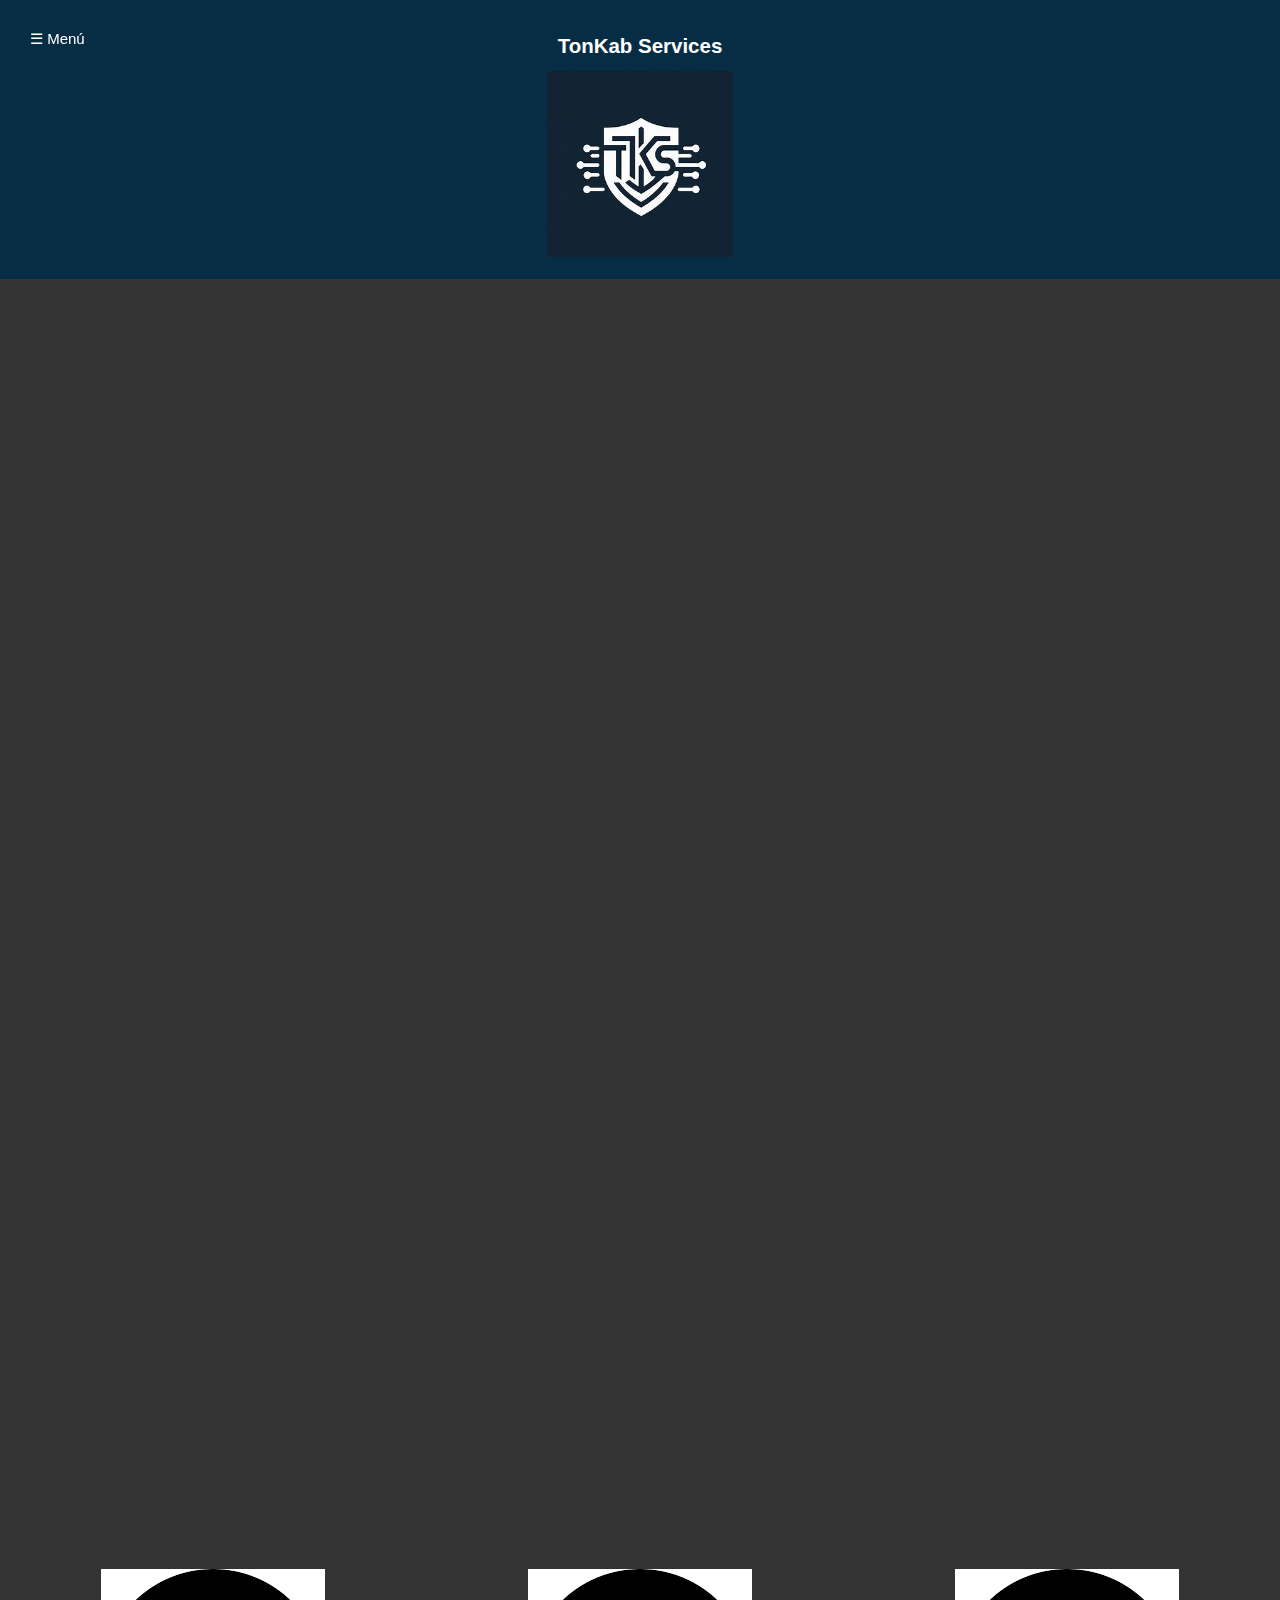
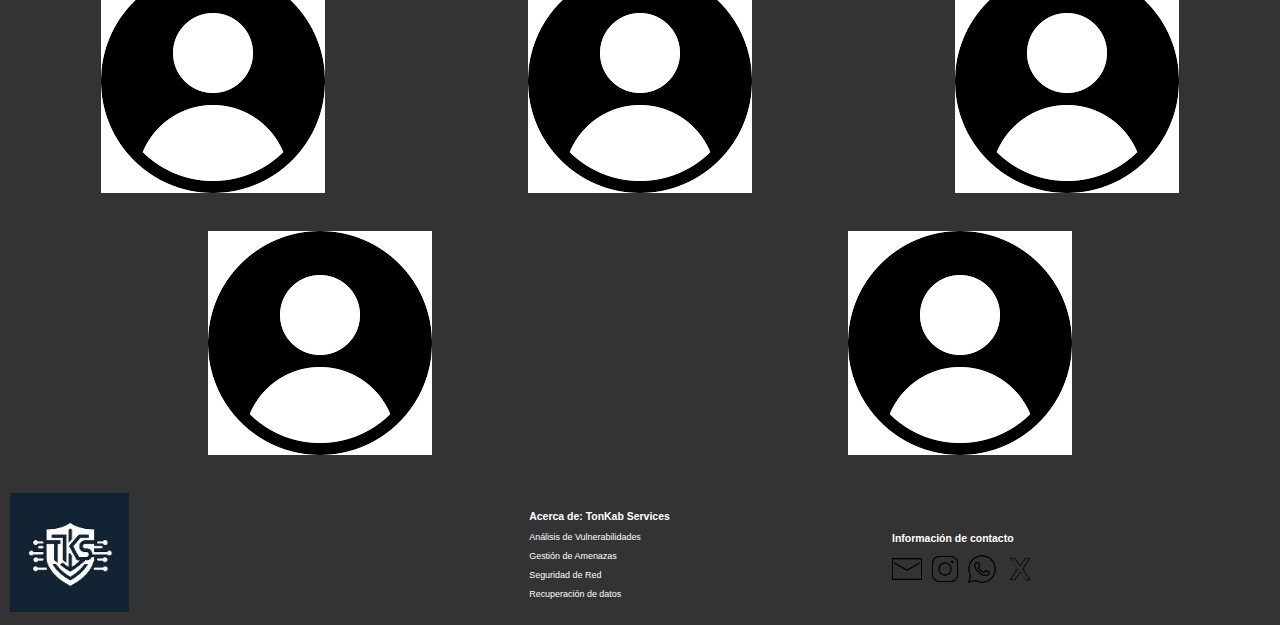
<file: index.html>
<!DOCTYPE html>
<html lang="es">
<head>
    <meta charset="UTF-8">
    <meta name="viewport" content="width=device-width, initial-scale=1.0">
    <title>TonKab</title>
    <link rel="stylesheet" href="pages/styles.css">
</head>
<body>
    <header>
        <h1>TonKab Services</h1>
        <img src="media/logo7.jpeg" alt="Descripción de la imagen" class="header-image-custom-size">
        <button id="toggleMenu">☰ Menú</button>
    </header>
    <!-- Contenido principal de la página -->
    <section class="subtitulo1">
        
        <div class="iframe-container">
            <iframe src="https://cybermap.kaspersky.com/es/widget/dynamic/dark" frameborder="0"></iframe>
          </div>

        <section class="integrantes">
            <figure>
                <img src="media/integrante.png" alt="Descripción de la imagen">
                <figcaption></figcaption>
            </figure>
            <figure>
                <img src="media/integrante.png" alt="Descripción de la imagen">
                <figcaption></figcaption>
            </figure>
            <figure>
                <img src="media/integrante.png" alt="Descripción de la imagen">
                <figcaption></figcaption>
            </figure>
            <figure>
                <img src="media/integrante.png" alt="Descripción de la imagen">
                <figcaption></figcaption>
            </figure>
            <figure>
                <img src="media/integrante.png" alt="Descripción de la imagen">
                <figcaption></figcaption>
            </figure>             
        </section>
        
    </section>
    <nav id="sideMenu">
        <ul>
            <li><a href="index.html">Inicio</a></li>
            <li><a >Nosotros ></a>
                <ul class="submenu">
                    <li><a href="pages/misvis.html">¿Quienes Somos?</a></li>
                </ul>
            </li>
            <li><a >Información ></a>
                <ul class="submenu">
                    <li><a href="pages/Serv.html">Lecturas</a></li>
                    <li><a href="pages/opInfo.html">Videos</a></li>
                    <li><a href="#">Seguridad</a></li>
                    <li><a href="#">Enlaces externos</a></li>
                </ul>
            </li>
            <li><a >Servicio ></a>
                <ul class="submenu">
                    <li><a href="pages/PregFrec.html">Contacto</a></li>
                    <li><a href="pages/opCont.html">Soporte técnico</a></li>
                    <li><a href="pages/opServ.html">Consultoría</a></li>
                </ul>
            </li>
            <li><a href="#">temario</a></li>
            <li><a href="pages/glosario.html">Glosario</a></li>
        </ul>
    </nav>
    
    
    <!-- Contenido principal de la página -->

    <footer>
        <div class="footer-container">
            <div class="brand-logo">
                <img src="media/logo7.jpeg" alt="Logo de la marca" >
            </div>
            <div class="about">
                <h3>Acerca de: TonKab Services</h3>
                <!-- <p></p> -->
                <p>Análisis de Vulnerabilidades</p>
                <P>Gestión de Amenazas</p>
                <P>Seguridad de Red</p>
                <P>Recuperación de datos</p>
            </div>
            <div class="contact-info">
                <h3>Información de contacto</h3>
                <div class="social-media-icons">
                    <a href="opCont.html"><img src="media/correo.png" alt="Icono de red social 1" class="footer-image footer-image-custom-size"></a>
                    <a href="https://www.instagram.com/tonkabservices"><img src="media/instagram.png" alt="Icono de red social 2" class="footer-image footer-image-custom-size"></a>
                    <a href="https://wa.me/50249374240?text=Hola! Quiero Información acerca de TonKab Services!" target="_blank"><img src="media/whatsapp2.png" alt="Icono de red social 3" class="footer-image footer-image-custom-size"></a>
                    <a href="https://twitter.com/TonKabServices"><img src="media/x.png" alt="Icono de red social 4" class="footer-image footer-image-custom-size"></a>
                </div>
                
            </div>
        </div>
    </footer>

    <script src="pages/script.js"></script>
</body>
</html>
</file>
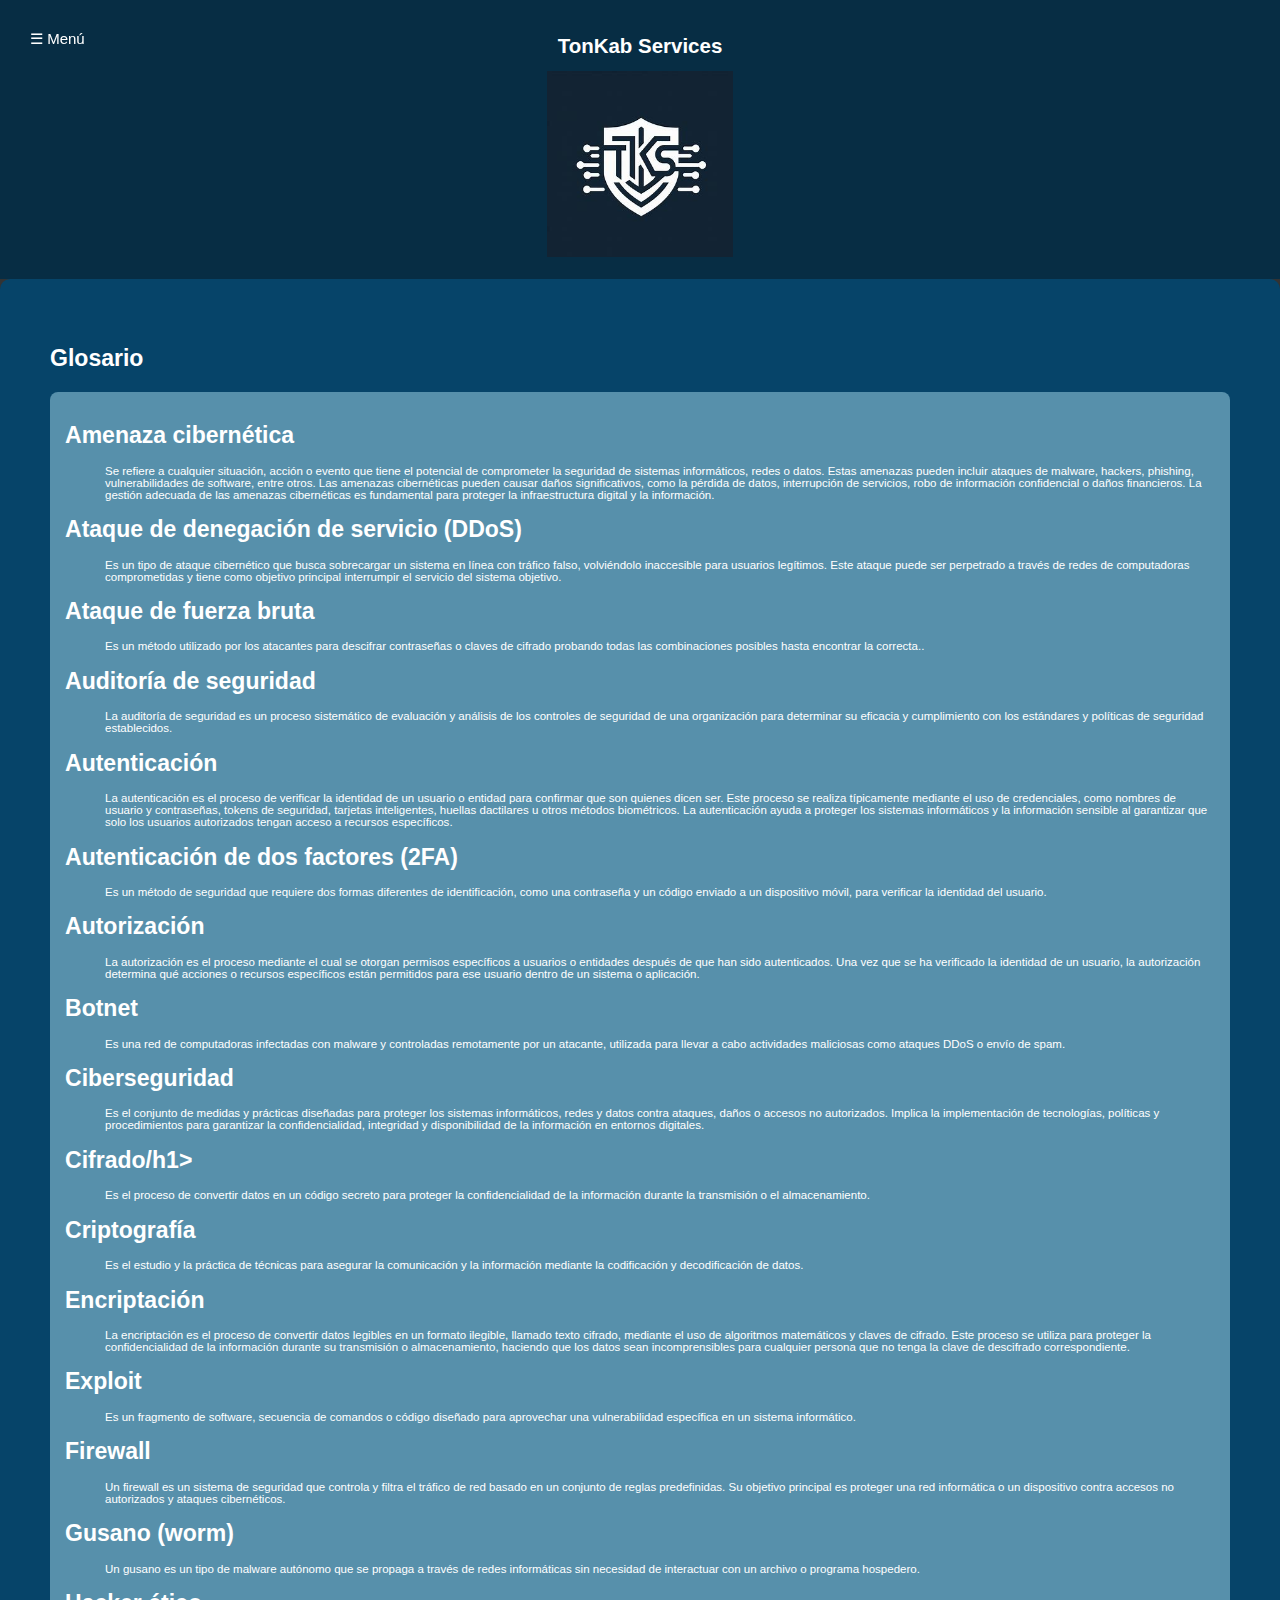
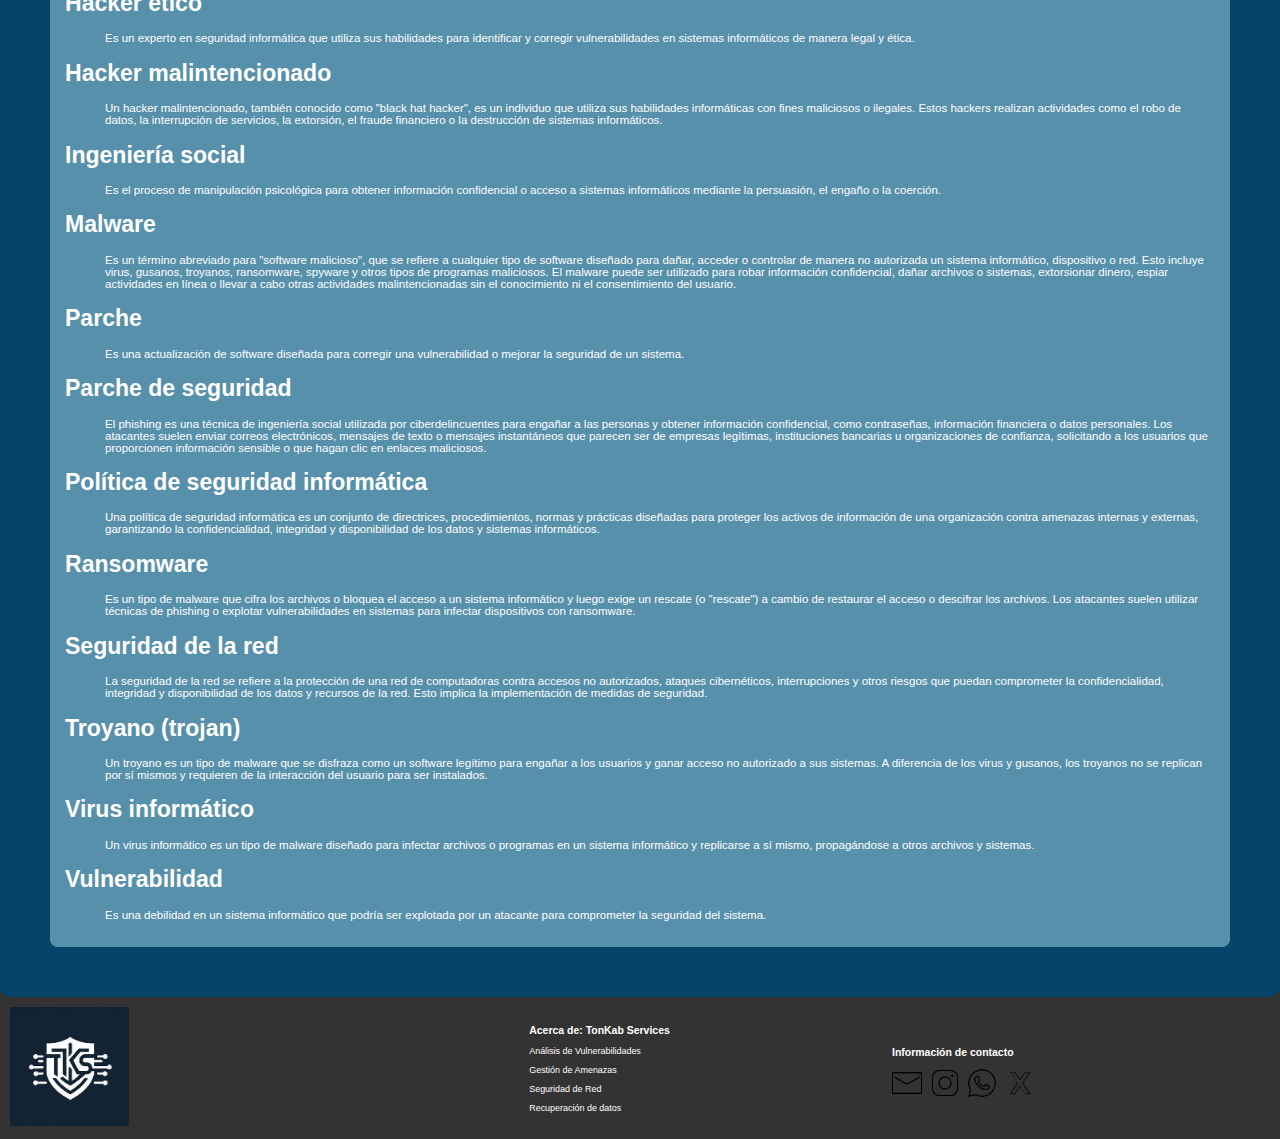
<file: pages/glosario.html>
<!DOCTYPE html>
<html lang="es">
<head>
    <meta charset="UTF-8">
    <meta name="viewport" content="width=device-width, initial-scale=1.0">
    <title>TonKab</title>
    <link rel="stylesheet" href="styles.css">
</head>
<body>
    <header>
        <h1>TonKab Services</h1>
        <img src="../media/logo7.jpeg" alt="Descripción de la imagen" class="header-image-custom-size">
        <button id="toggleMenu">☰ Menú</button>
    </header>
    <!-- Contenido principal de la página -->
    <nav id="sideMenu">
        <ul>
            <li><a href="../index.html">Inicio</a></li>
            <li><a >Nosotros ></a>
                <ul class="submenu">
                    <li><a href="misvis.html">¿Quienes Somos?</a></li>
                </ul>
            </li>
            <li><a >Información ></a>
                <ul class="submenu">
                    <li><a href="Serv.html">Lecturas</a></li>
                    <li><a href="opInfo.html">Videos</a></li>
                    <li><a href="#">Seguridad</a></li>
                    <li><a href="#">Enlaces externos</a></li>
                </ul>
            </li>
            <li><a >Servicio ></a>
                <ul class="submenu">
                    <li><a href="PregFrec.html">Contacto</a></li>
                    <li><a href="opCont.html">Soporte técnico</a></li>
                    <li><a href="#">Consultoría</a></li>
                </ul>
            </li>
            <li><a href="#">temario</a></li>
            <li><a href="glosario.html">Glosario</a></li>
        </ul>
    </nav>

    <!-- Contenido del glosario -->
    <section class="glosario">
        <h1>Glosario</h1>
        <section class="texto-glosario">
        <dl>
            
            <dt><h1>Amenaza cibernética</h1></dt>
            <dd>Se refiere a cualquier situación, acción o evento que tiene el potencial de comprometer la seguridad de sistemas informáticos, redes o datos. Estas amenazas pueden incluir ataques de malware, hackers, phishing, vulnerabilidades de software, entre otros. Las amenazas cibernéticas pueden causar daños significativos, como la pérdida de datos, interrupción de servicios, robo de información confidencial o daños financieros. La gestión adecuada de las amenazas cibernéticas es fundamental para proteger la infraestructura digital y la información.</dd>
            
            <dt><h1>Ataque de denegación de servicio (DDoS)</h1></dt>
            <dd>Es un tipo de ataque cibernético que busca sobrecargar un sistema en línea con tráfico falso, volviéndolo inaccesible para usuarios legítimos. Este ataque puede ser perpetrado a través de redes de computadoras comprometidas y tiene como objetivo principal interrumpir el servicio del sistema objetivo.</dd>
            
            <dt><h1>Ataque de fuerza bruta</h1></dt>
            <dd>Es un método utilizado por los atacantes para descifrar contraseñas o claves de cifrado probando todas las combinaciones posibles hasta encontrar la correcta..</dd>

            <dt><h1>Auditoría de seguridad</h1></dt>
            <dd>La auditoría de seguridad es un proceso sistemático de evaluación y análisis de los controles de seguridad de una organización para determinar su eficacia y cumplimiento con los estándares y políticas de seguridad establecidos.</dd>
            
            <dt><h1>Autenticación</h1></dt>
            <dd>La autenticación es el proceso de verificar la identidad de un usuario o entidad para confirmar que son quienes dicen ser. Este proceso se realiza típicamente mediante el uso de credenciales, como nombres de usuario y contraseñas, tokens de seguridad, tarjetas inteligentes, huellas dactilares u otros métodos biométricos. La autenticación ayuda a proteger los sistemas informáticos y la información sensible al garantizar que solo los usuarios autorizados tengan acceso a recursos específicos.</dd>
            
            <dt><h1>Autenticación de dos factores (2FA)</h1></dt>
            <dd>Es un método de seguridad que requiere dos formas diferentes de identificación, como una contraseña y un código enviado a un dispositivo móvil, para verificar la identidad del usuario.</dd>

            <dt><h1>Autorización</h1></dt>
            <dd>La autorización es el proceso mediante el cual se otorgan permisos específicos a usuarios o entidades después de que han sido autenticados. Una vez que se ha verificado la identidad de un usuario, la autorización determina qué acciones o recursos específicos están permitidos para ese usuario dentro de un sistema o aplicación.</dd>
            
            <dt><h1>Botnet</h1></dt>
            <dd>Es una red de computadoras infectadas con malware y controladas remotamente por un atacante, utilizada para llevar a cabo actividades maliciosas como ataques DDoS o envío de spam.</dd>
            
            <dt><h1>Ciberseguridad</h1></dt>
            <dd>Es el conjunto de medidas y prácticas diseñadas para proteger los sistemas informáticos, redes y datos contra ataques, daños o accesos no autorizados. Implica la implementación de tecnologías, políticas y procedimientos para garantizar la confidencialidad, integridad y disponibilidad de la información en entornos digitales.</dd>

            <dt><h1>Cifrado/h1></dt>
            <dd>Es el proceso de convertir datos en un código secreto para proteger la confidencialidad de la información durante la transmisión o el almacenamiento.</dd>
            
            <dt><h1>Criptografía</h1></dt>
            <dd>Es el estudio y la práctica de técnicas para asegurar la comunicación y la información mediante la codificación y decodificación de datos.</dd>
            
            <dt><h1>Encriptación</h1></dt>
            <dd>La encriptación es el proceso de convertir datos legibles en un formato ilegible, llamado texto cifrado, mediante el uso de algoritmos matemáticos y claves de cifrado. Este proceso se utiliza para proteger la confidencialidad de la información durante su transmisión o almacenamiento, haciendo que los datos sean incomprensibles para cualquier persona que no tenga la clave de descifrado correspondiente.</dd>

            <dt><h1>Exploit</h1></dt>
            <dd>Es un fragmento de software, secuencia de comandos o código diseñado para aprovechar una vulnerabilidad específica en un sistema informático.</dd>
            
            <dt><h1>Firewall</h1></dt>
            <dd>Un firewall es un sistema de seguridad que controla y filtra el tráfico de red basado en un conjunto de reglas predefinidas. Su objetivo principal es proteger una red informática o un dispositivo contra accesos no autorizados y ataques cibernéticos.</dd>

            <dt><h1>Gusano (worm)</h1></dt>
            <dd>Un gusano es un tipo de malware autónomo que se propaga a través de redes informáticas sin necesidad de interactuar con un archivo o programa hospedero.</dd>
            
            <dt><h1>Hacker ético</h1></dt>
            <dd>Es un experto en seguridad informática que utiliza sus habilidades para identificar y corregir vulnerabilidades en sistemas informáticos de manera legal y ética.</dd>

            <dt><h1>Hacker malintencionado</h1></dt>
            <dd>Un hacker malintencionado, también conocido como "black hat hacker", es un individuo que utiliza sus habilidades informáticas con fines maliciosos o ilegales. Estos hackers realizan actividades como el robo de datos, la interrupción de servicios, la extorsión, el fraude financiero o la destrucción de sistemas informáticos.</dd>
            
            <dt><h1>Ingeniería social</h1></dt>
            <dd>Es el proceso de manipulación psicológica para obtener información confidencial o acceso a sistemas informáticos mediante la persuasión, el engaño o la coerción.</dd>

            <dt><h1>Malware</h1></dt>
            <dd>Es un término abreviado para "software malicioso", que se refiere a cualquier tipo de software diseñado para dañar, acceder o controlar de manera no autorizada un sistema informático, dispositivo o red. Esto incluye virus, gusanos, troyanos, ransomware, spyware y otros tipos de programas maliciosos. El malware puede ser utilizado para robar información confidencial, dañar archivos o sistemas, extorsionar dinero, espiar actividades en línea o llevar a cabo otras actividades malintencionadas sin el conocimiento ni el consentimiento del usuario.</dd>
            
            <dt><h1>Parche</h1></dt>
            <dd>Es una actualización de software diseñada para corregir una vulnerabilidad o mejorar la seguridad de un sistema.</dd>

            <dt><h1>Parche de seguridad</h1></dt>
            <dd>El phishing es una técnica de ingeniería social utilizada por ciberdelincuentes para engañar a las personas y obtener información confidencial, como contraseñas, información financiera o datos personales. Los atacantes suelen enviar correos electrónicos, mensajes de texto o mensajes instantáneos que parecen ser de empresas legítimas, instituciones bancarias u organizaciones de confianza, solicitando a los usuarios que proporcionen información sensible o que hagan clic en enlaces maliciosos.</dd>
            
            <dt><h1>Política de seguridad informática</h1></dt>
            <dd>Una política de seguridad informática es un conjunto de directrices, procedimientos, normas y prácticas diseñadas para proteger los activos de información de una organización contra amenazas internas y externas, garantizando la confidencialidad, integridad y disponibilidad de los datos y sistemas informáticos.</dd>

            <dt><h1>Ransomware</h1></dt>
            <dd>Es un tipo de malware que cifra los archivos o bloquea el acceso a un sistema informático y luego exige un rescate (o "rescate") a cambio de restaurar el acceso o descifrar los archivos. Los atacantes suelen utilizar técnicas de phishing o explotar vulnerabilidades en sistemas para infectar dispositivos con ransomware.</dd>
            
            <dt><h1>Seguridad de la red</h1></dt>
            <dd>La seguridad de la red se refiere a la protección de una red de computadoras contra accesos no autorizados, ataques cibernéticos, interrupciones y otros riesgos que puedan comprometer la confidencialidad, integridad y disponibilidad de los datos y recursos de la red. Esto implica la implementación de medidas de seguridad.</dd>

            <dt><h1>Troyano (trojan)</h1></dt>
            <dd>Un troyano es un tipo de malware que se disfraza como un software legítimo para engañar a los usuarios y ganar acceso no autorizado a sus sistemas. A diferencia de los virus y gusanos, los troyanos no se replican por sí mismos y requieren de la interacción del usuario para ser instalados.</dd>

            <dt><h1>Virus informático</h1></dt>
            <dd>Un virus informático es un tipo de malware diseñado para infectar archivos o programas en un sistema informático y replicarse a sí mismo, propagándose a otros archivos y sistemas.</dd>

            <dt><h1>Vulnerabilidad</h1></dt>
            <dd>Es una debilidad en un sistema informático que podría ser explotada por un atacante para comprometer la seguridad del sistema.</dd>
            <!-- Puedes agregar más términos y definiciones según sea necesario -->

        </dl>
        </section>
    </section>
    
    <footer>
        <div class="footer-container">
            <div class="brand-logo">
                <img src="../media/logo7.jpeg" alt="Logo de la marca" >
            </div>
            <div class="about">
                <h3>Acerca de: TonKab Services</h3>
                <!-- <p></p> -->
                <p>Análisis de Vulnerabilidades</p>
                <P>Gestión de Amenazas</p>
                <P>Seguridad de Red</p>
                <P>Recuperación de datos</p>
            </div>
            <div class="contact-info">
                <h3>Información de contacto</h3>
                <div class="social-media-icons">
                        <a href="opCont.html"><img src="../media/correo.png" alt="Icono de red social 1" class="footer-image footer-image-custom-size"></a>
                        <a href="https://www.instagram.com/tonkabservices"><img src="../media/instagram.png" alt="Icono de red social 2" class="footer-image footer-image-custom-size"></a>
                        <a href="https://wa.me/50249374240?text=Hola! Quiero Información acerca de TonKab Services!" target="_blank"><img src="../media/whatsapp2.png" alt="Icono de red social 3" class="footer-image footer-image-custom-size"></a>
                        <a href="https://twitter.com/TonKabServices"><img src="../media/x.png" alt="Icono de red social 4" class="footer-image footer-image-custom-size"></a>
                    </div>
            </div>
        </div>
    </footer>

    <script src="script.js"></script>
</body>
</html>
</file>
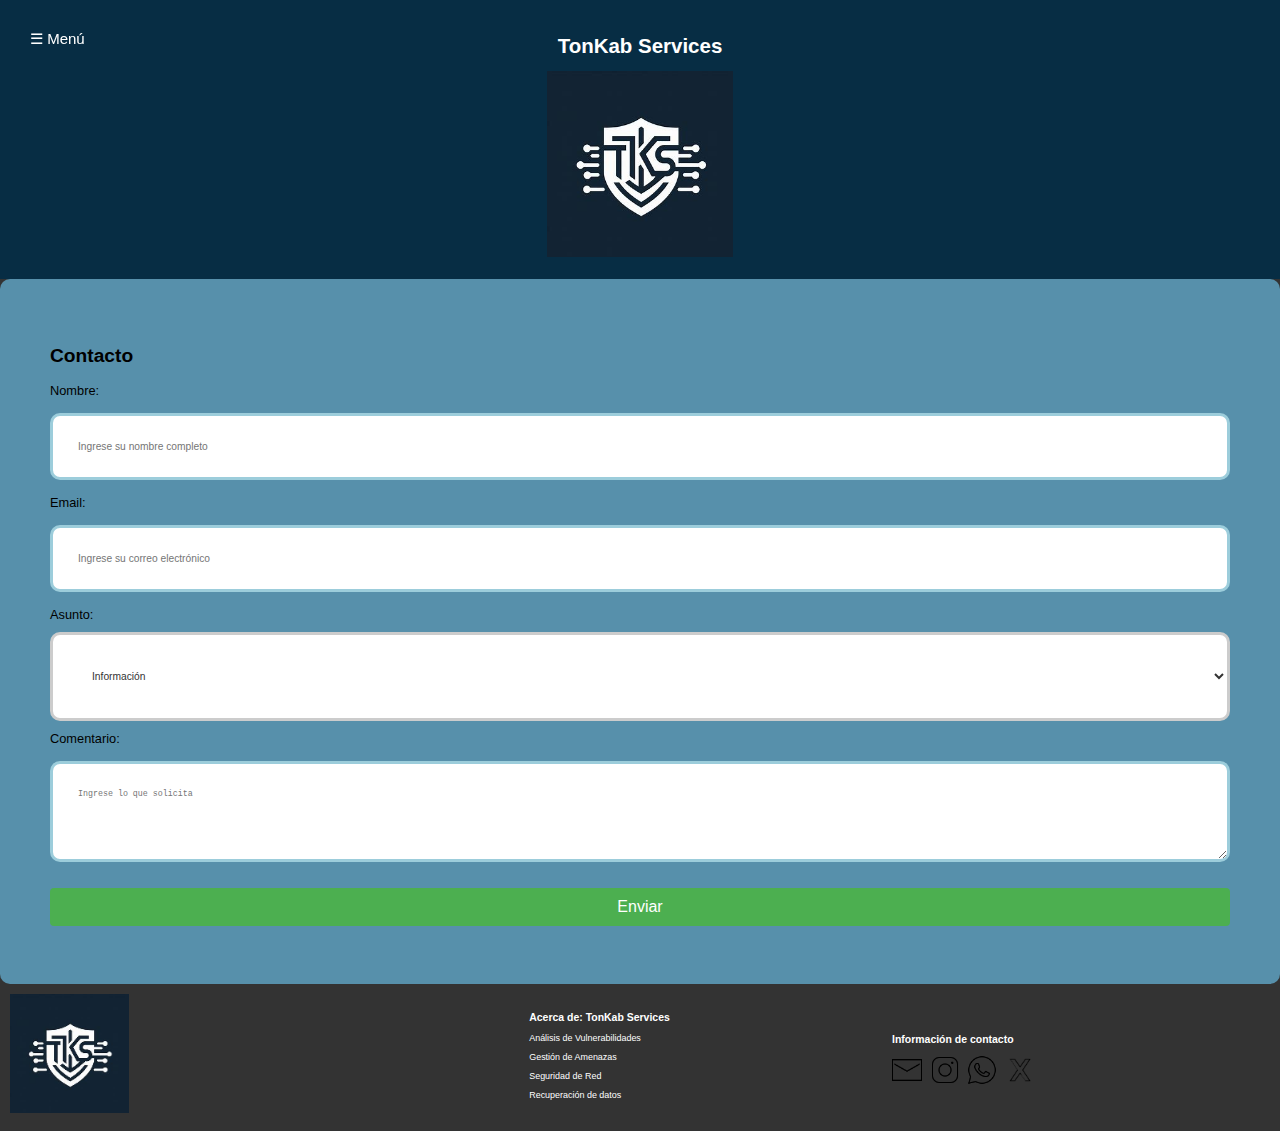
<file: pages/opCont.html>
<!DOCTYPE html>
<html lang="es">
<head>
    <meta charset="UTF-8">
    <meta name="viewport" content="width=device-width, initial-scale=1.0">
    <title>Seguridad CSIRT</title>
    <link rel="stylesheet" href="styles.css">
</head>
<body>
    <header>
        <h1>TonKab Services</h1>
        <img src="../media/logo7.jpeg" alt="Descripción de la imagen" class="header-image-custom-size">
        <button id="toggleMenu">☰ Menú</button>
    </header>

    <nav id="sideMenu">
        <ul>
            <li><a href="../index.html">Inicio</a></li>
            <li><a >Nosotros ></a>
                <ul class="submenu">
                    <li><a href="misvis.html">¿Quienes Somos?</a></li>
                </ul>
            </li>
            <li><a >Información ></a>
                <ul class="submenu">
                    <li><a href="Serv.html">Lecturas</a></li>
                    <li><a href="opInfo.html">Videos</a></li>
                    <li><a href="#">Seguridad</a></li>
                    <li><a href="#">Enlaces externos</a></li>
                </ul>
            </li>
            <li><a >Servicio ></a>
                <ul class="submenu">
                    <li><a href="PregFrec.html">Contacto</a></li>
                    <li><a href="opCont.html">Soporte técnico</a></li>
                    <li><a href="opServ.html">Consultoría</a></li>
                </ul>
            </li>
            <li><a href="#">temario</a></li>
            <li><a href="glosario.html">Glosario</a></li>
        </ul>
    </nav>
    <div id="formulario_Cont">
        <h2>Contacto</h2>
        <form action="https://formsubmit.co/kabtzin1@gmail.com" method="POST" >
            <label for="Nom_form">Nombre:</label>
            <input type="text" name="name_form" placeholder="Ingrese su nombre completo">
            
            <label for="email">Email:</label>
            <input type="email" name="email" placeholder="Ingrese su correo electrónico">
            
            <label for="asunto">Asunto:</label>
            <select type="text" name="asunto">
                <option value="Informacion">Información</option>
                <option value="Cotización">Cotización</option>
                <option value="Asesoramiento">Asesoramiento</option>
                <option value="Otro">Otro</option>
            </select>  
            <label for="comentario">Comentario:</label>
            <textarea name="comentario" rows="5" cols="15" placeholder="Ingrese lo que solicita"></textarea>
            
            <input type="submit" value="Enviar">
            <input type="hidden" name="_next" value="index.html">
        </form>
    </div>

    <!-- Contenido principal de la página -->

    <footer>
        <div class="footer-container">
            <div class="brand-logo">
                <img src="../media/logo7.jpeg" alt="Logo de la marca" >
            </div>
            <div class="about">
                <h3>Acerca de: TonKab Services</h3>
                <p></p>
                <p>Análisis de Vulnerabilidades</p>
                <P>Gestión de Amenazas</p>
                <P>Seguridad de Red</p>
                <P>Recuperación de datos</p>
            </div>
            <div class="contact-info">
                <h3>Información de contacto</h3>
                <div class="social-media-icons">
                    <a href="opCont.html"><img src="../media/correo.png" alt="Icono de red social 1" class="footer-image footer-image-custom-size"></a>
                    <a href="https://www.instagram.com/tonkabservices"><img src="../media/instagram.png" alt="Icono de red social 2" class="footer-image footer-image-custom-size"></a>
                    <a href="https://wa.me/50249374240?text=Hola! Quiero Información acerca de TonKab Services!" target="_blank"><img src="../media/whatsapp2.png" alt="Icono de red social 3" class="footer-image footer-image-custom-size"></a>
                    <a href="https://twitter.com/TonKabServices"><img src="../media/x.png" alt="Icono de red social 4" class="footer-image footer-image-custom-size"></a>
                </div>
                
            </div>
        </div>
    </footer>

    <script src="script.js"></script>
</body>
</html>
</file>
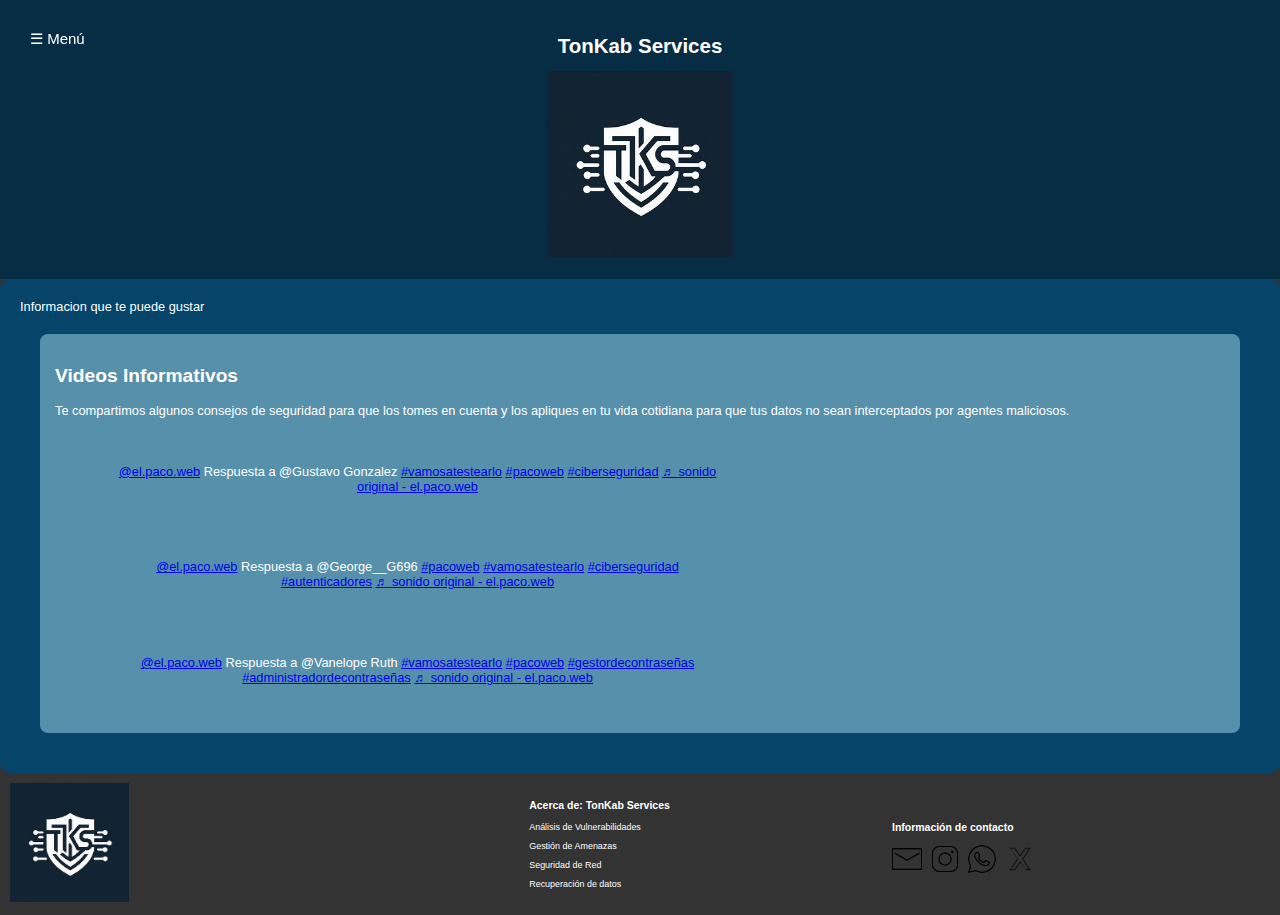
<file: pages/opInfo.html>
<!DOCTYPE html>
<html lang="es">
<head>
    <meta charset="UTF-8">
    <meta name="viewport" content="width=device-width, initial-scale=1.0">
    <title>Seguridad CSIRT</title>
    <link rel="stylesheet" href="styles.css">
</head>
<body>
    <header>
        <h1>TonKab Services</h1>
        <img src="../media/logo7.jpeg" alt="Descripción de la imagen" class="header-image-custom-size">
        <button id="toggleMenu">☰ Menú</button>
    </header>

    <nav id="sideMenu">
        <ul>
            <li><a href="../index.html">Inicio</a></li>
            <li><a >Nosotros ></a>
                <ul class="submenu">
                    <li><a href="misvis.html">¿Quienes Somos?</a></li>
                </ul>
            </li>
            <li><a >Información ></a>
                <ul class="submenu">
                    <li><a href="Serv.html">Lecturas</a></li>
                    <li><a href="opInfo.html">Videos</a></li>
                    <li><a href="#">Seguridad</a></li>
                    <li><a href="#">Enlaces externos</a></li>
                </ul>
            </li>
            <li><a >Servicio ></a>
                <ul class="submenu">
                    <li><a href="PregFrec.html">Contacto</a></li>
                    <li><a href="opCont.html">Soporte técnico</a></li>
                    <li><a href="opServ.html">Consultoría</a></li>
                </ul>
            </li>
            <li><a href="#">temario</a></li>
            <li><a href="glosario.html">Glosario</a></li>
        </ul>
    </nav>

    <!-- Contenido principal de la página -->

    <section class="subtitulo-info">
        <div>Informacion que te puede gustar</div>
        <div class="texto-info">
            <h2>Videos Informativos</h2>
            <p>Te compartimos algunos consejos de seguridad para que los tomes en cuenta y los apliques
                en tu vida cotidiana para que tus datos no sean interceptados por agentes maliciosos.
            </p>
             <!-- Repite lo mismo para el resto de los videos --> 
            <div class="videos">
                <blockquote class="tiktok-embed" cite="https://www.tiktok.com/@el.paco.web/video/7347500209531866373" data-video-id="7347500209531866373" style="max-width: 605px;min-width: 290px;" > <section> <a target="_blank" title="@el.paco.web" href="https://www.tiktok.com/@el.paco.web?refer=embed">@el.paco.web</a> Respuesta a @Gustavo Gonzalez <a title="vamosatestearlo" target="_blank" href="https://www.tiktok.com/tag/vamosatestearlo?refer=embed">#vamosatestearlo</a> <a title="pacoweb" target="_blank" href="https://www.tiktok.com/tag/pacoweb?refer=embed">#pacoweb</a> <a title="ciberseguridad" target="_blank" href="https://www.tiktok.com/tag/ciberseguridad?refer=embed">#ciberseguridad</a> <a target="_blank" title="♬ sonido original - el.paco.web" href="https://www.tiktok.com/music/sonido-original-7347500356970416902?refer=embed">♬ sonido original - el.paco.web</a> </section> </blockquote> <script async src="https://www.tiktok.com/embed.js"></script>
            </div>
            <div class="videos">
                <blockquote class="tiktok-embed" cite="https://www.tiktok.com/@el.paco.web/video/7347505401895718149" data-video-id="7347505401895718149" style="max-width: 605px;min-width: 290px;" > <section> <a target="_blank" title="@el.paco.web" href="https://www.tiktok.com/@el.paco.web?refer=embed">@el.paco.web</a> Respuesta a @George__G696 <a title="pacoweb" target="_blank" href="https://www.tiktok.com/tag/pacoweb?refer=embed">#pacoweb</a> <a title="vamosatestearlo" target="_blank" href="https://www.tiktok.com/tag/vamosatestearlo?refer=embed">#vamosatestearlo</a> <a title="ciberseguridad" target="_blank" href="https://www.tiktok.com/tag/ciberseguridad?refer=embed">#ciberseguridad</a> <a title="autenticadores" target="_blank" href="https://www.tiktok.com/tag/autenticadores?refer=embed">#autenticadores</a> <a target="_blank" title="♬ sonido original - el.paco.web" href="https://www.tiktok.com/music/sonido-original-7347505450448964358?refer=embed">♬ sonido original - el.paco.web</a> </section> </blockquote> <script async src="https://www.tiktok.com/embed.js"></script>
                </div>
            <div class="videos">
                <blockquote class="tiktok-embed" cite="https://www.tiktok.com/@el.paco.web/video/7347497504864259334" data-video-id="7347497504864259334" style="max-width: 605px;min-width: 290px;" > <section> <a target="_blank" title="@el.paco.web" href="https://www.tiktok.com/@el.paco.web?refer=embed">@el.paco.web</a> Respuesta a @Vanelope Ruth <a title="vamosatestearlo" target="_blank" href="https://www.tiktok.com/tag/vamosatestearlo?refer=embed">#vamosatestearlo</a> <a title="pacoweb" target="_blank" href="https://www.tiktok.com/tag/pacoweb?refer=embed">#pacoweb</a> <a title="gestordecontraseñas" target="_blank" href="https://www.tiktok.com/tag/gestordecontrase%C3%B1as?refer=embed">#gestordecontraseñas</a> <a title="administradordecontraseñas" target="_blank" href="https://www.tiktok.com/tag/administradordecontrase%C3%B1as?refer=embed">#administradordecontraseñas</a> <a target="_blank" title="♬ sonido original - el.paco.web" href="https://www.tiktok.com/music/sonido-original-7347497619922422534?refer=embed">♬ sonido original - el.paco.web</a> </section> </blockquote> <script async src="https://www.tiktok.com/embed.js"></script>
                </div>
             <!-- Repite lo mismo para el resto de los videos --> 
        </div>
    </section>
 
    <!-- Contenido principal de la página -->

    <footer>
        <div class="footer-container">
            <div class="brand-logo">
                <img src="../media/logo7.jpeg" alt="Logo de la marca" >
            </div>
            <div class="about">
                <h3>Acerca de: TonKab Services</h3>
                <!-- <p></p> -->
                <p>Análisis de Vulnerabilidades</p>
                <P>Gestión de Amenazas</p>
                <P>Seguridad de Red</p>
                <P>Recuperación de datos</p>
            </div>
            <div class="contact-info">
                <h3>Información de contacto</h3>
                <div class="social-media-icons">
                    <a href="opCont.html"><img src="../media/correo.png" alt="Icono de red social 1" class="footer-image footer-image-custom-size"></a>
                    <a href="https://www.instagram.com/tonkabservices"><img src="../media/instagram.png" alt="Icono de red social 2" class="footer-image footer-image-custom-size"></a>
                    <a href="https://wa.me/50249374240?text=Hola! Quiero Información acerca de TonKab Services!" target="_blank"><img src="../media/whatsapp2.png" alt="Icono de red social 3" class="footer-image footer-image-custom-size"></a>
                    <a href="https://twitter.com/TonKabServices"><img src="../media/x.png" alt="Icono de red social 4" class="footer-image footer-image-custom-size"></a>
                </div>
                
            </div>
        </div>
    </footer>

    <script src="script.js"></script>
</body>
</html>
</file>
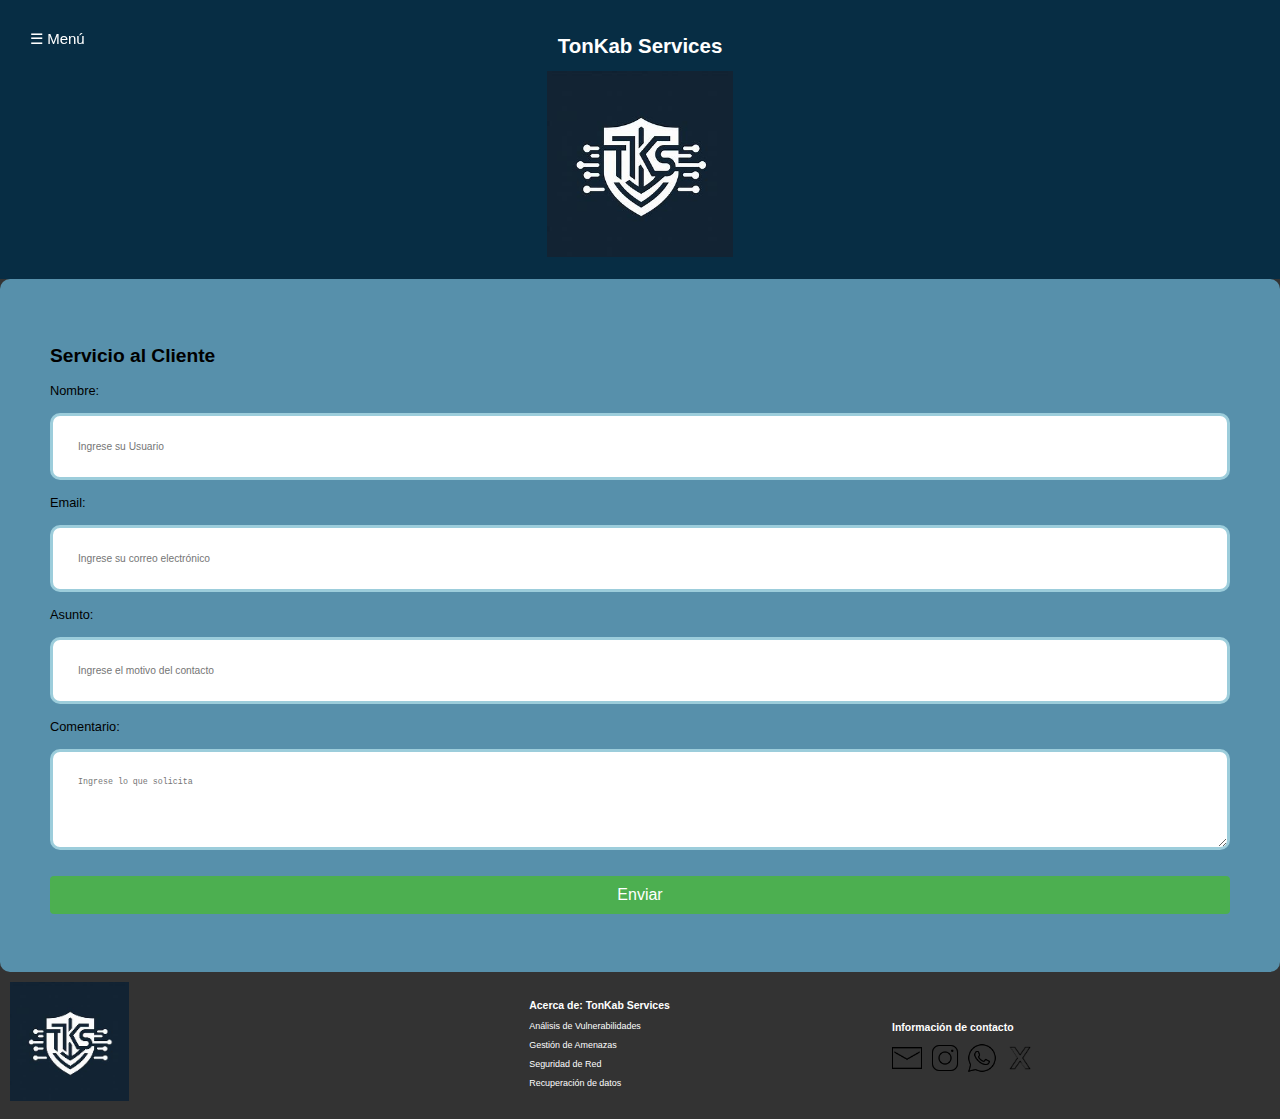
<file: pages/opServ.html>
<!DOCTYPE html>
<html lang="es">
<head>
    <meta charset="UTF-8">
    <meta name="viewport" content="width=device-width, initial-scale=1.0">
    <title>Seguridad CSIRT</title>
    <link rel="stylesheet" href="styles.css">
</head>
<body>
    <header>
        <h1>TonKab Services</h1>
        <img src="/media/logo7.jpeg" alt="Descripción de la imagen" class="header-image-custom-size">
        <button id="toggleMenu">☰ Menú</button>
    </header>

    <nav id="sideMenu">
        <ul>
            <li><a href="../index.html">Inicio</a></li>
            <li><a >Nosotros ></a>
                <ul class="submenu">
                    <li><a href="misvis.html">¿Quienes Somos?</a></li>
                </ul>
            </li>
            <li><a >Información ></a>
                <ul class="submenu">
                    <li><a href="Serv.html">Lecturas</a></li>
                    <li><a href="opInfo.html">Videos</a></li>
                    <li><a href="#">Seguridad</a></li>
                    <li><a href="#">Enlaces externos</a></li>
                </ul>
            </li>
            <li><a >Servicio ></a>
                <ul class="submenu">
                    <li><a href="PregFrec.html">Contacto</a></li>
                    <li><a href="opCont.html">Soporte técnico</a></li>
                    <li><a href="#">Consultoría</a></li>
                </ul>
            </li>
            <li><a href="#">temario</a></li>
            <li><a href="glosario.html">Glosario</a></li>
        </ul>
    </nav>
    <div id="formulario_Serv">
        <h2>Servicio al Cliente</h2>
        <form action="https://formsubmit.co/kabtzin1@gmail.com" method="POST" >
            <label for="Nom_form">Nombre:</label>
            <input type="text" name="name_form" placeholder="Ingrese su Usuario">
            
            <label for="email">Email:</label>
            <input type="email" name="email" placeholder="Ingrese su correo electrónico">
            
            <label for="asunto">Asunto:</label>
            <input type="text" name="asunto" placeholder="Ingrese el motivo del contacto">
            
            <label for="comentario">Comentario:</label>
            <textarea name="comentario" rows="5" cols="15" placeholder="Ingrese lo que solicita"></textarea>
            
            <input type="submit" value="Enviar">
            <input type="hidden" name="_next" value="https://kabtzon.github.io/site-/">
        </form>
    </div>

    <!-- Contenido principal de la página -->

    <footer>
        <div class="footer-container">
            <div class="brand-logo">
                <img src="../media/logo7.jpeg" alt="Logo de la marca" >
            </div>
            <div class="about">
                <h3>Acerca de: TonKab Services</h3>
                <!-- <p></p> -->
                <p>Análisis de Vulnerabilidades</p>
                <P>Gestión de Amenazas</p>
                <P>Seguridad de Red</p>
                <P>Recuperación de datos</p>
            </div>
            <div class="contact-info">
                <h3>Información de contacto</h3>
                <div class="social-media-icons">
                    <a href="opCont.html"><img src="../media/correo.png" alt="Icono de red social 1" class="footer-image footer-image-custom-size"></a>
                    <a href="https://www.instagram.com/tonkabservices"><img src="../media/instagram.png" alt="Icono de red social 2" class="footer-image footer-image-custom-size"></a>
                    <a href="https://wa.me/50249374240?text=Hola! Quiero Información acerca de TonKab Services!" target="_blank"><img src="../media/whatsapp2.png" alt="Icono de red social 3" class="footer-image footer-image-custom-size"></a>
                    <a href="https://twitter.com/TonKabServices"><img src="../media/x.png" alt="Icono de red social 4" class="footer-image footer-image-custom-size"></a>
                </div>
                
            </div>
        </div>
    </footer>

    <script src="script.js"></script>
</body>
</html>
</file>
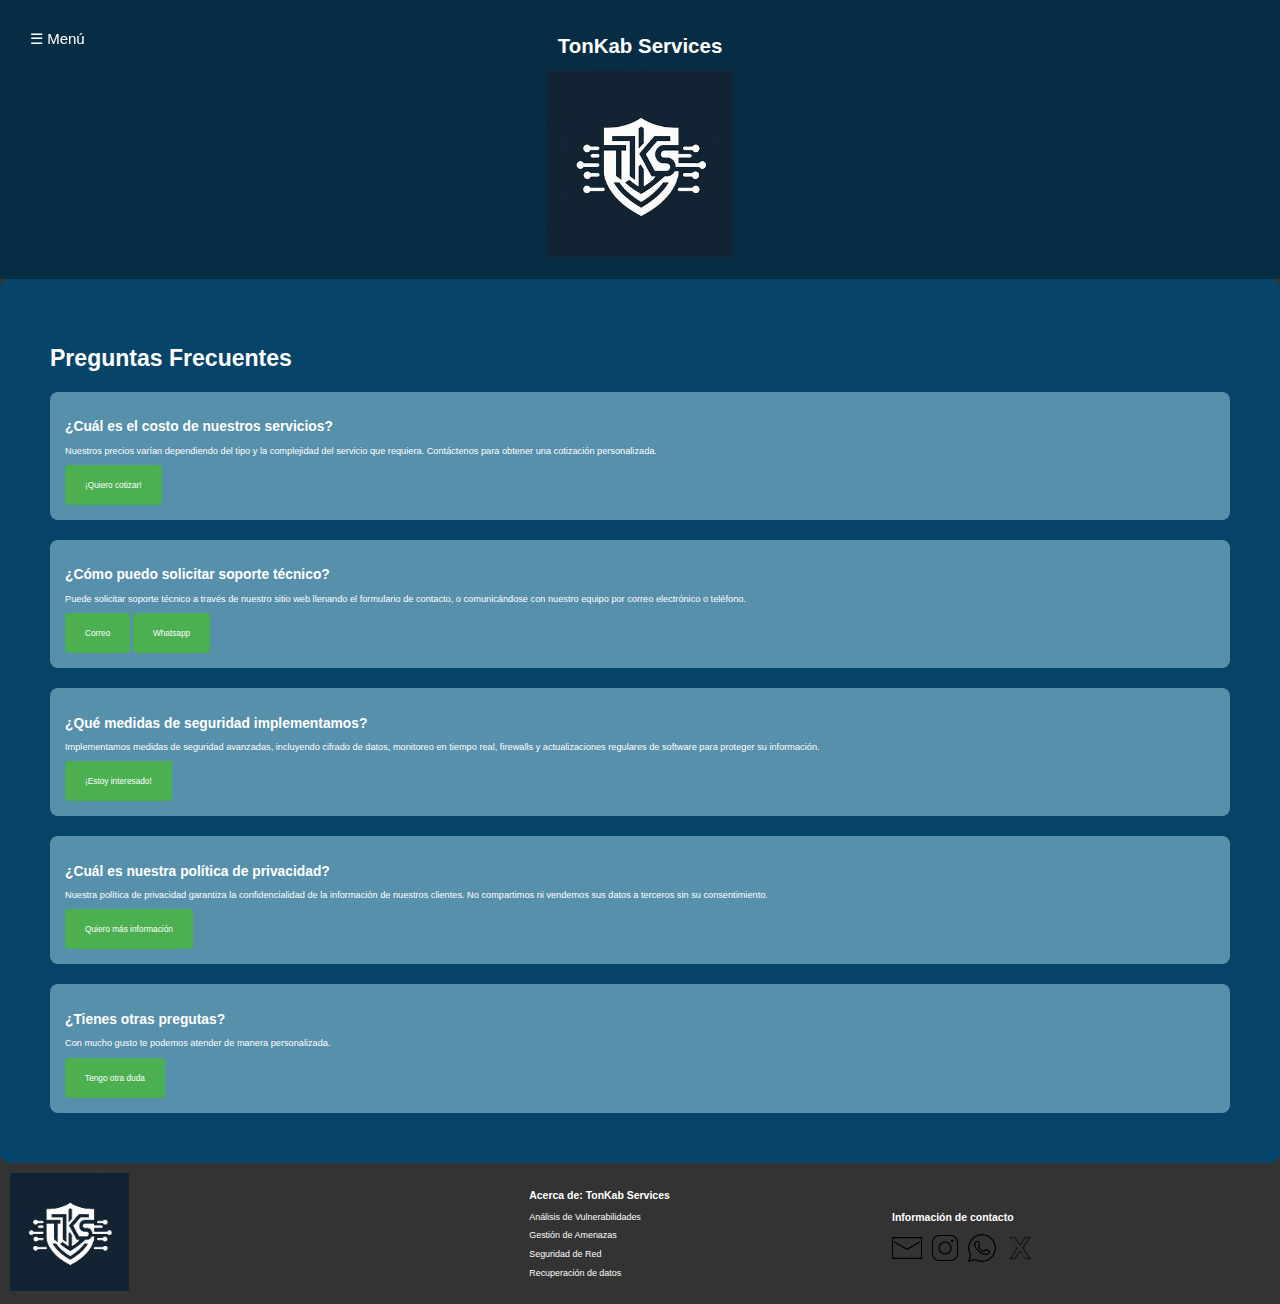
<file: pages/PregFrec.html>
<!DOCTYPE html>
<html lang="es">
<head>
    <meta charset="UTF-8">
    <meta name="viewport" content="width=device-width, initial-scale=1.0">
    <title>TonKab</title>
    <link rel="stylesheet" href="styles.css">
</head>
<body>
    <header>
        <h1>TonKab Services</h1>
        <img src="../media/logo7.jpeg" alt="Descripción de la imagen" class="header-image-custom-size">
        <button id="toggleMenu">☰ Menú</button>
    </header>
    <!-- Contenido principal de la página -->
    <section class="subtituloPre">
        <h1>Preguntas Frecuentes</h1>
        <div class="pregunta-frecuente">
            <div class="texto-pregunta">
                <h2>¿Cuál es el costo de nuestros servicios?</h2>
                <p>Nuestros precios varían dependiendo del tipo y la complejidad del servicio que requiera. 
                    Contáctenos para obtener una cotización personalizada.
                </p> 
                <button class="btn-pregunta" data-destino="../pages/opCont.html">¡Quiero cotizar!</button>
            </div>
        <div class="pregunta-frecuente">
            <div class="texto-pregunta">
                <h2>¿Cómo puedo solicitar soporte técnico?</h2>
                <p>Puede solicitar soporte técnico a través de nuestro sitio web llenando el formulario de contacto, 
                    o comunicándose con nuestro equipo por correo electrónico o teléfono.</p>
                </p>
                <button class="btn-pregunta" data-destino="../pages/opServ.html">Correo</button> <button class="btn-pregunta" data-destino="https://wa.me/50249374240?text=Hola! Quiero Información acerca de TonKab Services!" target="_blank">Whatsapp</button>   
            </div>
            <div class="pregunta-frecuente">
                <div class="texto-pregunta">
                    <h2>¿Qué medidas de seguridad implementamos?</h2>
                    <p>Implementamos medidas de seguridad avanzadas, incluyendo cifrado de datos, monitoreo en tiempo real, 
                        firewalls y actualizaciones regulares de software para proteger su información.
                    </p> 
                    <button class="btn-pregunta" data-destino="index.html">¡Estoy interesado!</button>
                </div>
            <div class="texto-pregunta">
                <h2>¿Cuál es nuestra política de privacidad?</h2>
                <p>Nuestra política de privacidad garantiza la confidencialidad de la información de nuestros clientes. No 
                    compartimos ni vendemos sus datos a terceros sin su consentimiento.
                </p>
                <button class="btn-pregunta" data-destino="../pages/PregFrec.html">Quiero más información</button>
            </div>
            <div class="pregunta-frecuente">
                <div class="texto-pregunta">
                    <h2>¿Tienes otras pregutas?</h2>
                    <p>Con mucho gusto te podemos atender de manera personalizada.
                    </p> 
                    <button class="btn-pregunta" data-destino="/index.html">Tengo otra duda</button>
                </div>
        </div>
        <!-- Resto de preguntas frecuentes aquí -->
    </section>
    

    <nav id="sideMenu">
        <ul>
            <li><a href="../index.html">Inicio</a></li>
            <li><a >Nosotros ></a>
                <ul class="submenu">
                    <li><a href="misvis.html">¿Quienes Somos?</a></li>
                </ul>
            </li>
            <li><a >Información ></a>
                <ul class="submenu">
                    <li><a href="Serv.html">Lecturas</a></li>
                    <li><a href="opInfo.html">Videos</a></li>
                    <li><a href="#">Seguridad</a></li>
                    <li><a href="#">Enlaces externos</a></li>
                </ul>
            </li>
            <li><a >Servicio ></a>
                <ul class="submenu">
                    <li><a href="PregFrec.html">Contacto</a></li>
                    <li><a href="opCont.html">Soporte técnico</a></li>
                    <li><a href="opServ.html">Consultoría</a></li>
                </ul>
            </li>
            <li><a href="#">temario</a></li>
            <li><a href="glosario.html">Glosario</a></li>
        </ul>
    </nav>
    <!-- Contenido principal de la página -->

    <footer>
        <div class="footer-container">
            <div class="brand-logo">
                <img src="../media/logo7.jpeg" alt="Logo de la marca" >
            </div>
            <div class="about">
                <h3>Acerca de: TonKab Services</h3>
                <!-- <p></p> -->
                <p>Análisis de Vulnerabilidades</p>
                <P>Gestión de Amenazas</p>
                <P>Seguridad de Red</p>
                <P>Recuperación de datos</p>
            </div>
            <div class="contact-info">
                <h3>Información de contacto</h3>
                <div class="social-media-icons">
                    <a href="opCont.html"><img src="../media/correo.png" alt="Icono de red social 1" class="footer-image footer-image-custom-size"></a>
                    <a href="https://www.instagram.com/tonkabservices"><img src="../media/instagram.png" alt="Icono de red social 2" class="footer-image footer-image-custom-size"></a>
                    <a href="https://wa.me/50249374240?text=Hola! Quiero Información acerca de TonKab Services!" target="_blank"><img src="../media/whatsapp2.png" alt="Icono de red social 3" class="footer-image footer-image-custom-size"></a>
                    <a href="https://twitter.com/TonKabServices"><img src="../media/x.png" alt="Icono de red social 4" class="footer-image footer-image-custom-size"></a>
                </div>
            </div>
        </div>
    </footer>

    <script src="script.js"></script>
</body>
</html>
</file>
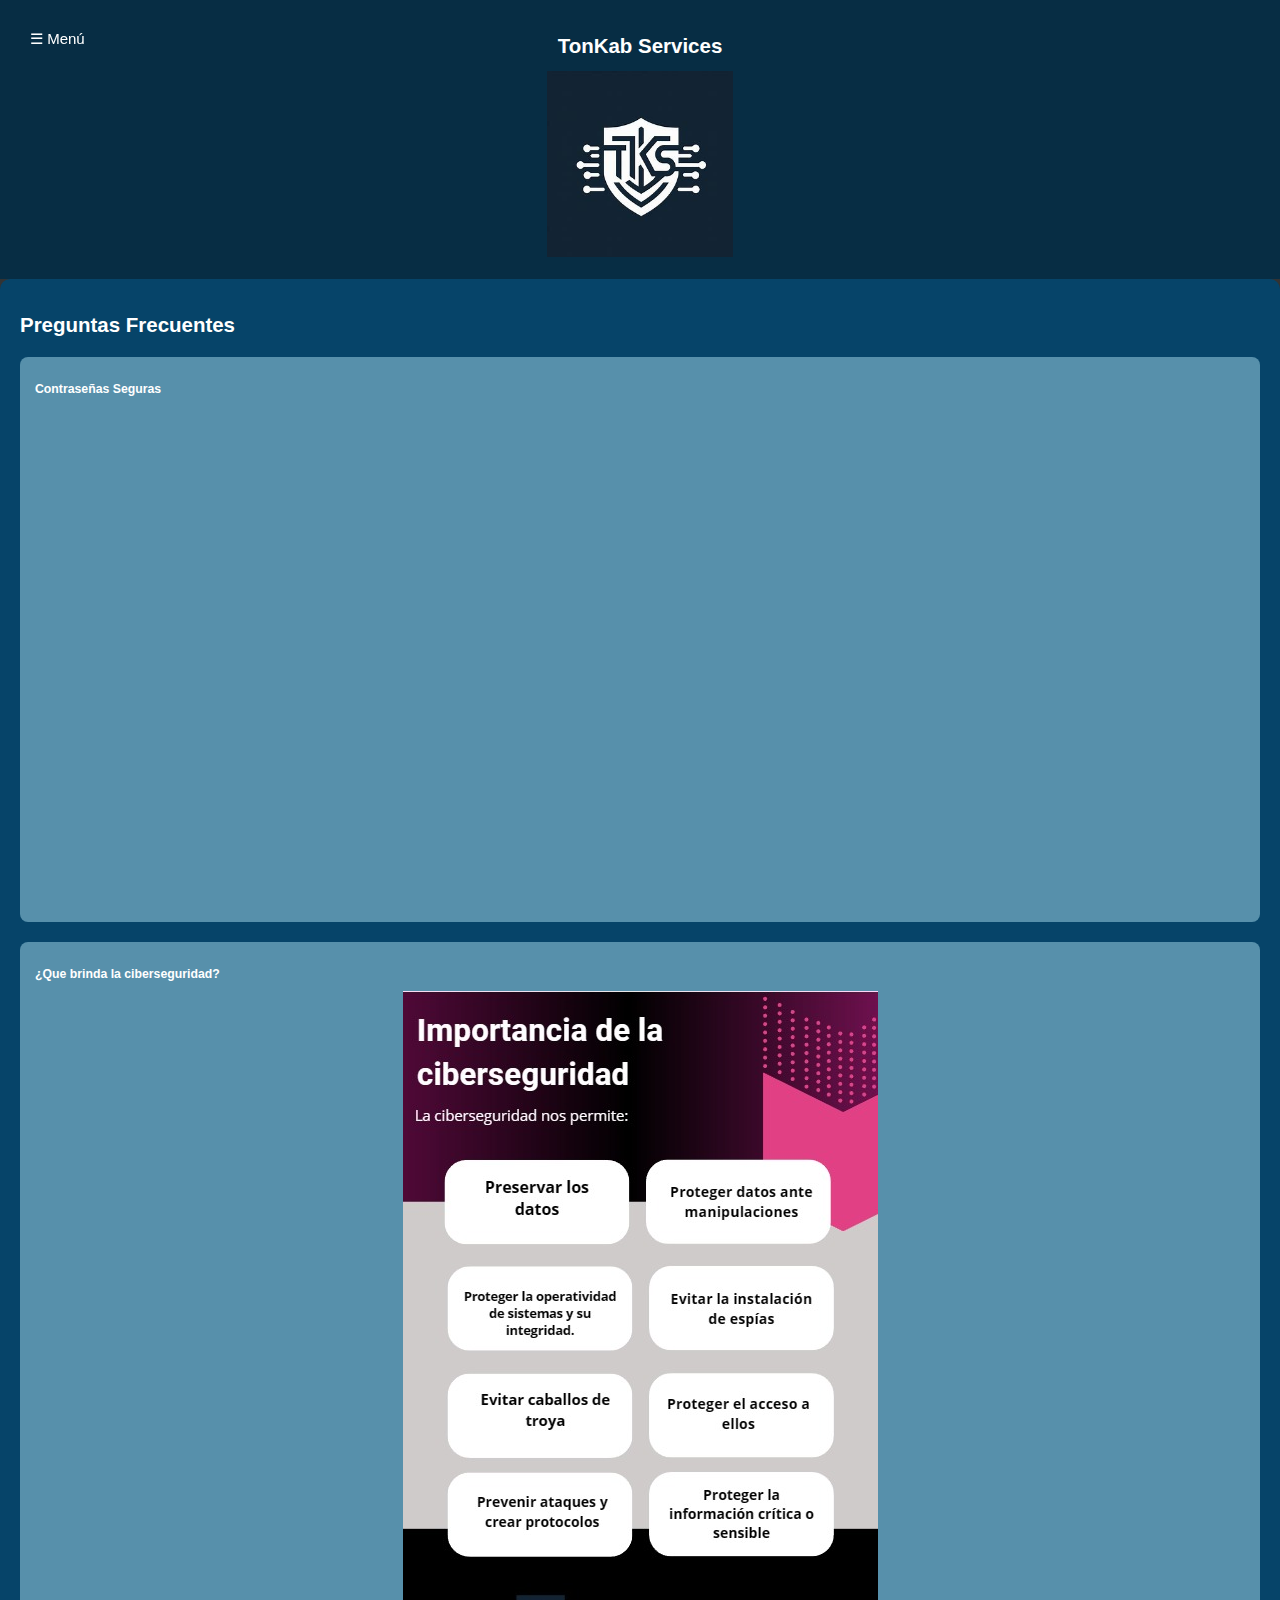
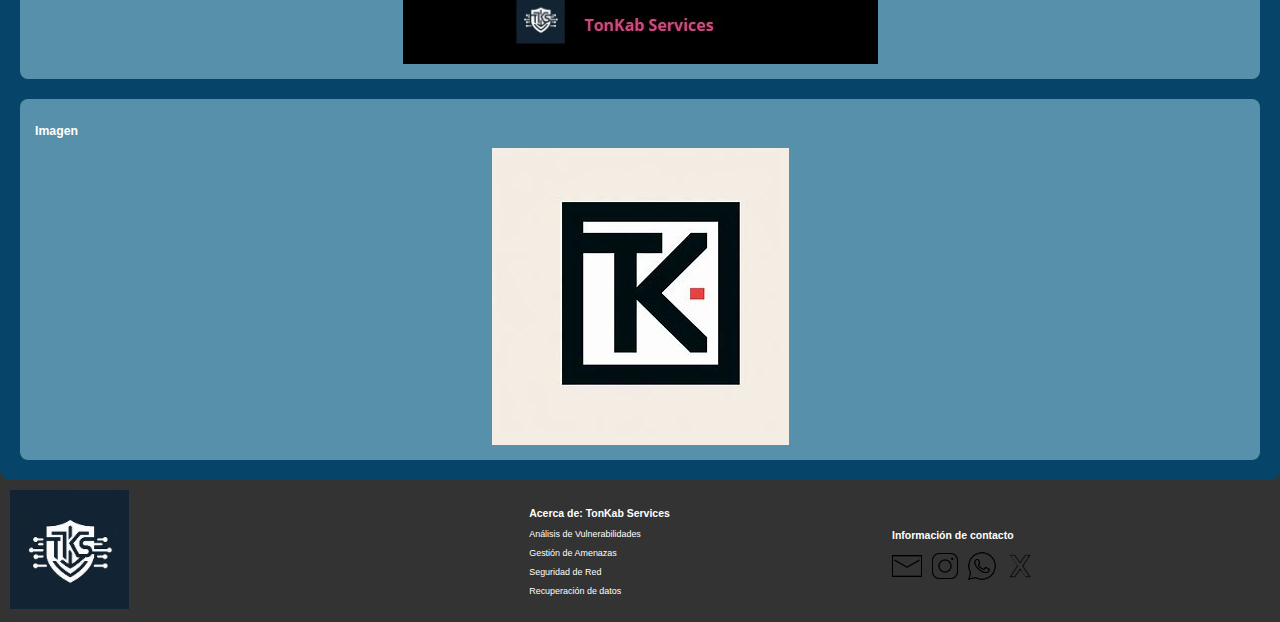
<file: pages/Serv.html>
<!DOCTYPE html>
<html lang="es">
<head>
    <meta charset="UTF-8">
    <meta name="viewport" content="width=device-width, initial-scale=1.0">
    <title>TonKab</title>
    <link rel="stylesheet" href="styles.css">
</head>
<body>
    <header>
        <h1>TonKab Services</h1>
        <img src="../media/logo7.jpeg" alt="Descripción de la imagen" class="header-image-custom-size">
        <button id="toggleMenu">☰ Menú</button>
    </header>
    <!-- Contenido principal de la página -->
    <section class="doc_Info">
        <h1>Preguntas Frecuentes</h1>
        <div class="texto-doc-Info">
            <h2>Contraseñas Seguras</h2>
            <iframe src="../media/boletin1.pdf" frameborder="0" class="doc_pdf"></iframe>
        </div>
        <!--<section class="documentos-container">-->
            <div class="texto-doc-Info">
                <h2>¿Que brinda la ciberseguridad?</h2>
                <img src="../media/boletin2.jpg" alt="Descripción de la imagen" class="img_doc">
            </div>
            <div class="texto-doc-Info">
                <h2>Imagen</h2>
                <img src="../media/logo1.jpeg" alt="Descripción de la imagen" class="img_doc">
            </div>
            <!-- Puedes agregar más documentos PDF e imágenes aquí -->
    </section>
    

    <nav id="sideMenu">
        <ul>
            <li><a href="../index.html">Inicio</a></li>
            <li><a >Nosotros ></a>
                <ul class="submenu">
                    <li><a href="misvis.html">¿Quienes Somos?</a></li>
                </ul>
            </li>
            <li><a >Información ></a>
                <ul class="submenu">
                    <li><a href="Serv.html">Lecturas</a></li>
                    <li><a href="opInfo.html">Videos</a></li>
                    <li><a href="#">Seguridad</a></li>
                    <li><a href="#">Enlaces externos</a></li>
                </ul>
            </li>
            <li><a >Servicio ></a>
                <ul class="submenu">
                    <li><a href="PregFrec.html">Contacto</a></li>
                    <li><a href="opCont.html">Soporte técnico</a></li>
                    <li><a href="opServ.html">Consultoría</a></li>
                </ul>
            </li>
            <li><a href="#">temario</a></li>
            <li><a href="glosario.html">Glosario</a></li>
        </ul>
    </nav>
    <!-- Contenido principal de la página -->

    <footer>
        <div class="footer-container">
            <div class="brand-logo">
                <img src="../media/logo7.jpeg" alt="Logo de la marca" >
            </div>
            <div class="about">
                <h3>Acerca de: TonKab Services</h3>
                <!-- <p></p> -->
                <p>Análisis de Vulnerabilidades</p>
                <P>Gestión de Amenazas</p>
                <P>Seguridad de Red</p>
                <P>Recuperación de datos</p>
            </div>
            <div class="contact-info">
                <h3>Información de contacto</h3>
                <div class="social-media-icons">
                    <a href="opCont.html"><img src="../media/correo.png" alt="Icono de red social 1" class="footer-image footer-image-custom-size"></a>
                    <a href="https://www.instagram.com/tonkabservices"><img src="../media/instagram.png" alt="Icono de red social 2" class="footer-image footer-image-custom-size"></a>
                    <a href="https://wa.me/50249374240?text=Hola! Quiero Información acerca de TonKab Services!" target="_blank"><img src="../media/whatsapp2.png" alt="Icono de red social 3" class="footer-image footer-image-custom-size"></a>
                    <a href="https://twitter.com/TonKabServices"><img src="../media/x.png" alt="Icono de red social 4" class="footer-image footer-image-custom-size"></a>
                </div>
            </div>
        </div>
    </footer>

    <script src="script.js"></script>
</body>
</html>
</file>
<file: pages/styles.css>
/* Estilos base para el cuerpo de la página */
body {
    font-family: Arial, sans-serif;
    font-size: 80%;
    margin: 0;
    padding: 0;
    background-color: #333; /* Fondo gris oscuro */
}

/* Estilos para el encabezado */
header {
    background-color: #072D44; /* Fondo gris más oscuro */
    color: #fff; /* Color de texto blanco */
    padding: 20px;
    margin-top: auto;
    text-align: center;
    font-size: 80%;
    position: relative;
}

/* Para cambiar el tamaño de la imagen manualmente */
.header-image-custom-size {
    width: 15%; /* Cambiar este valor según sea necesario */
    height: auto; /* Mantener la proporción de aspecto */
}

#toggleMenu {
    position: fixed;
    top: 20px;
    left: 20px;
    background-color: transparent; /* Fondo transparente */
    color: #fff; /* Color de texto blanco */
    border: none;
    padding: 10px 10px;
    cursor: pointer;
    transition: background-color 0.3s ease;
    font-size: 15px;
}

#toggleMenu.expanded {
    background-color: #5790AB; /* Cambiado a gris más oscuro */
}

nav {
    font-size: 18px;
    display: none;
    position: absolute;
    top: 60px;
    left: 0;
    background-color: #5790AB; /* Fondo gris más oscuro */
    padding: 10px;
    width: auto;
    transition: width 0.5s ease;
}

nav.active {
    display: block;
    width: 200px; /* Ancho del menú desplegado */
}

/* Estilos para el menú desplegable */
nav ul ul {
    display: none; /* Ocultar submenú inicialmente */
    list-style-type: none; /* Eliminar los puntos de la lista */
}

/* Estilos para los submenús que se muestran */
.submenu.show-submenu {
    display: block !important; /* Mostrar submenú cuando la clase está presente */
}

/* Estilos para los enlaces del submenú */
.submenu-link {
    cursor: pointer; /* Cambiar cursor a pointer para indicar que es interactivo */
}

/* Agregar estilos adicionales según sea necesario */

nav ul li a {
    color: #fff;
    text-decoration: none;
}

/* Media query para pantallas más pequeñas */
@media screen and (max-width: 600px) {
    header {
        position: relative;
    }
    #toggleMenu {
        display: block;
        width: auto;
    }
    nav {
        width: 200px;
    }
}

/* Establecer el ancho del botón Menú para que coincida con el menú desplegado */
#toggleMenu.expanded {
    background-color: #5790AB; /* Cambiado a gris más oscuro */
}

#sideMenu ul ul {
    display: none; /* Ocultar submenú inicialmente */
}

nav.active {
    display: block;
    width: 200px; /* Ancho del menú desplegado */
}
/* Establecer el estilo de lista para eliminar los puntos del menú principal y sus opciones */
nav ul, #sideMenu ul {
    list-style-type: none;
}


.submenu {
    display: none;
}

.submenu.show-submenu {
    display: block;
}

/* Estilos para los títulos de los submenús */
.submenu-title {
    display: inline-block;
    background-color: #5790AB; /* Color de fondo del botón */
    color: #fff; /* Color del texto */
    padding: 10px 20px; /* Espaciado interno */
    margin: 10px 0; /* Margen entre cada título de submenú */
    border: none; /* Eliminar borde */
    border-radius: 5px; /* Esquinas redondeadas */
    cursor: pointer; /* Cambiar el cursor al pasar sobre el botón */
    text-decoration: none; /* Eliminar subrayado del texto */
}

/* Estilos para el botón cuando el cursor está sobre él */
.submenu-title:hover {
    background-color: #456277; /* Cambiar el color de fondo al pasar el cursor */
}


/*-----------------------------------------------------------------------*/
/*termina el encabezado*/
/*------------------------------index------------------------------*/
.subtitulo2 {
    background-color: #064469; /* Fondo anaranjado */
    padding:50px; /* Espaciado interno */
    color: #fff; /* Color de texto blanco */
    border-radius: 10px; /* Esquinas redondeadas */
    align-items: left;
}

/* Estilos para la caja de texto */
.texto-inicio {
    background-color: #5790AB; /* Fondo azul marino */
    color: #fff; /* Color de texto blanco */
    padding: 10px; /* Espaciado interno */
    border-radius: 8px; /* Esquinas redondeadas */
    margin-top: 20px; /* Margen superior */
    text-align: center;
    font-size: 100%;
}
/*------------integrantes--------------*/
/* Estilos para las imágenes de los integrantes */
.integrantes {
    display: flex;
    flex-wrap: wrap; /* Permitir que los elementos se ajusten automáticamente en filas */
    justify-content: space-around; /* Distribuir uniformemente los elementos a lo largo del contenedor */
}

.integrantes figure {
    text-align: center; /* Centrar el contenido horizontalmente */
    margin: 10px; /* Espacio entre las figuras */
    width: calc(33.33% - 30px); /* Ajustar el ancho de cada figura para que haya tres por fila */
}

.integrantes img {
    max-width: 100%; /* Asegurar que las imágenes se ajusten al ancho de la figura */
    height: auto; /* Mantener la relación de aspecto original */
}

.integrantes figcaption {
    margin-top: 15px; /* Espacio entre la imagen y el texto */
    font-size: 23px; /* Tamaño de fuente del texto debajo de la imagen */
}
/*-----------------------------------------------------------------------*/
/*termina index*/
/*------------------------------info------------------------------*/
/* Estilos para el subtítulo */
.subtitulo-info {
    background-color: #064469; /* Fondo anaranjado */
    padding: 20px; /* Espaciado interno */
    color: #fff; /* Color de texto blanco */
    border-radius: 10px; /* Esquinas redondeadas */
}
.texto-info {
    background-color: #5790AB; /* Fondo azul marino */
    color: #fff; /* Color de texto blanco */
    padding: 15px; /* Espaciado interno */
    border-radius: 8px; /* Esquinas redondeadas */
    margin: 20px; /* Margen superior */
}
/*------------videos---------------*/
/* Estilos para la sección de videos */

.videos {
    background-color: #5790AB; /* Fondo rojo */
    padding: 20px;
    text-align: center;
}

.texto-pregunta{
    background-color: #5790AB; /* Fondo azul marino */
    color: #fff; /* Color de texto blanco */
    padding: 15px; /* Espaciado interno */
    border-radius: 8px; /* Esquinas redondeadas */
    margin-top: 20px; /* Margen superior */
    text-align: left;
    font-size: 80%;
}
.pregunta-frecuente figure img {
    border: 2px solid #9CCDDB; /* Cambia #ff0000 al color que desees para el borde */
    border-radius: 10px; /* Opcional: para redondear los bordes de la imagen */
}
/*-----------------------------------------------------------------------*/
/*termina info*/
/*------------------------------servicio------------------------------*/
/*---------------formulario-------------------------*/
/* Estilos para el formulario */
#formulario_Serv {
    background-color: #5790AB; /* Color de fondo del formulario */
    padding: 50px;
    margin: 0px auto;
    max-width: auto; /* Ancho máximo del formulario */
    border-radius: 10px;
}
/*-----------------------------------------------------------------------*/
/*termina servicio*/
/*------------------------------contacto------------------------------*/
#formulario_Cont {
    background-color: #5790AB; /* Color de fondo del formulario */
    padding: 50px;
    margin: 0px auto;
    max-width: auto; /* Ancho máximo del formulario */
    border-radius: 10px;
    color: black;
    text-align: left;
}

/* Estilos para las cajas de entrada de texto */
input[type="text"],
input[type="email"],
textarea {
    width: 100%;
    padding: 25px;
    margin: 15px auto;
    border: 3px solid #9CCDDB;
    border-radius: 10px;
    box-sizing: border-box;
    font-size: 80%;
}
/* Estilos para el menú desplegable */
select {
    width: 100%;
    padding: 35px;
    margin: 10px auto;
    border: 3px solid #ccc;
    border-radius: 10px;
    box-sizing: border-box;
    background-color: #fff;
    color: #333;
    font-size: 80%;
}

/* Estilos para las opciones del menú desplegable */
select option {
    background-color: #fff;
    color: #333;
}

/* Estilo inicial del botón de enviar */
input[type="submit"] {
    width: 100%;
    background-color: #4CAF50; /* Color verde original */
    color: white;
    padding: 10px 20px;
    margin: 8px 0;
    border: none;
    border-radius: 4px;
    cursor: pointer;
    font-size: 16px;
}

/* Estilo del botón de enviar cuando el cursor está sobre él */
input[type="submit"]:hover {
    background-color: #FF5733; /* Cambiar a rojo cuando se pasa el cursor */
}
/*-----------------------------------------------------------------------*/
/*termina cont*/
/*------------------------------preguntas frec------------------------------*/
/* Estilos para el botón de las preguntas frecuentes */
/* Estilos para el contenedor del botón */
.subtituloPre {
    background-color: #064469; /* Fondo anaranjado */
    padding:50px; /* Espaciado interno */
    color: #fff; /* Color de texto blanco */
    font-size: 90%;
    border-radius: 10px; /* Esquinas redondeadas */
}

.pregunta-btn-container {
    display: none; /* Oculta el contenedor del botón por defecto */
}
/* Estilos para el botón de las preguntas frecuentes */
.btn-pregunta {
    background-color: #4CAF50; /* Color verde por defecto */
    color: white;
    padding: 15px 20px;
    margin:0 auto;
    border: #3e9141;
    border-radius: 15px;;
    border-radius: 4px;
    cursor: pointer;
    font-size: 90%;
}

.btn-pregunta:hover {
    background-color: #FF5733; /* Cambiar a rojo cuando se pasa el cursor */
}

/*----------------------------------------------------------------*/
/* Estilos para el pie de página */
footer {
    background-color: #333; /* Fondo gris oscuro */
    color: #fff; /* Color de texto blanco */
    padding: 10px; /* Espaciado interno */
    font-size: 100%;
}

/* Estilos para el contenedor del pie de página */
.footer-container {
    display: flex; /* Utilizar flexbox para organizar los elementos */
    justify-content: space-between; /* Distribuir los elementos uniformemente */
    align-items: center; /* Alinear verticalmente los elementos */
}

/* Estilos para el logo de la marca en el pie de página */
.brand-logo img {
    max-width: 40%; /* Ancho máximo del logo */

}

/* Estilos para las secciones "Acerca de" y "Información de contacto" en el pie de página */
.about{
    font-size: 70%;
    
}
.contact-info {
    flex-basis: 30%; /* Ancho base de cada sección */
    font-size:70%;
    
}

/* Estilos para las imágenes de las redes sociales en el pie de página */
.social-media-icons img {
    width: 30px; /* Tamaño de las imágenes */
    margin-right: 5px; /* Margen derecho entre las imágenes */
}
/*-----------------------------------------------------------------------*/
/*termina preguntas frec*/
/*------------------------------serv------------------------------*/
/* styles.css */
.doc_Info {
    background-color: #064469; /* Fondo anaranjado */
    padding:20px; /* Espaciado interno */
    color: #fff; /* Color de texto blanco */
    font-size: 80%;
    border-radius: 10px; /* Esquinas redondeadas */
    flex-direction: column;

}
.doc_Info iframe {
    width: 60%; /* Asegurar que el iframe ocupe todo el ancho del contenedor */
    max-width: 100%;
    height: 500px; /* Altura fija para el iframe */
    border: none; /* Eliminar borde del iframe */
    overflow: auto; /* Habilitar el desplazamiento y el zoom */

}
.doc_pdf{
    max-width: 800px; /* Establecer el ancho máximo del contenedor */
    margin: 0 auto;
    align-items: center;
    flex-direction: column;
    display: flex;
    align-items: center;
    
}
.texto-doc-Info{
    background-color: #5790AB; /* Fondo azul marino */
    color: #fff; /* Color de texto blanco */
    padding: 15px; /* Espaciado interno */
    border-radius: 8px; /* Esquinas redondeadas */
    margin-top: 20px; /* Margen superior */
    text-align: left;
    font-size: 80%;
}

.img_doc {
    display: block;
    margin: auto;
    max-width: 100%;
    height: auto;
    
}
/*-----------------------------------------------------------------------*/
/*termina serv*/
/*------------------------------glosario------------------------------*/
.glosario {
    background-color: #064469; /* Fondo anaranjado */
    padding:50px; /* Espaciado interno */
    color: #fff; /* Color de texto blanco */
    font-size: 90%;
    border-radius: 10px; /* Esquinas redondeadas */
    align-items: center;
    flex-direction: column;
}
.texto-glosario{
    background-color: #5790AB; /* Fondo azul marino */
    color: #fff; /* Color de texto blanco */
    padding: 15px; /* Espaciado interno */
    border-radius: 8px; /* Esquinas redondeadas */
    margin-top: 20px; /* Margen superior */
    text-align: left;
    font-size: 100%;
 
}
/* Estilos para el contenedor del iframe */
.iframe-container {
    position: relative;
    overflow: hidden;
    width: 60%;
    padding-top: 100%; /* Proporción 1:1 (cuadrado) */
}

/* Estilos para el iframe */
.iframe-container iframe {
    position: absolute;
    top: 0;
    left: 0;
    width: 60%;
    height: 60%;
}

  .subtitulo {
    background-color: #064469; /* Fondo anaranjado */
    padding:0px; /* Espaciado interno */
    color: #fff; /* Color de texto blanco */
    border-radius: 10px; /* Esquinas redondeadas */
    align-items: left;
}
</file>
